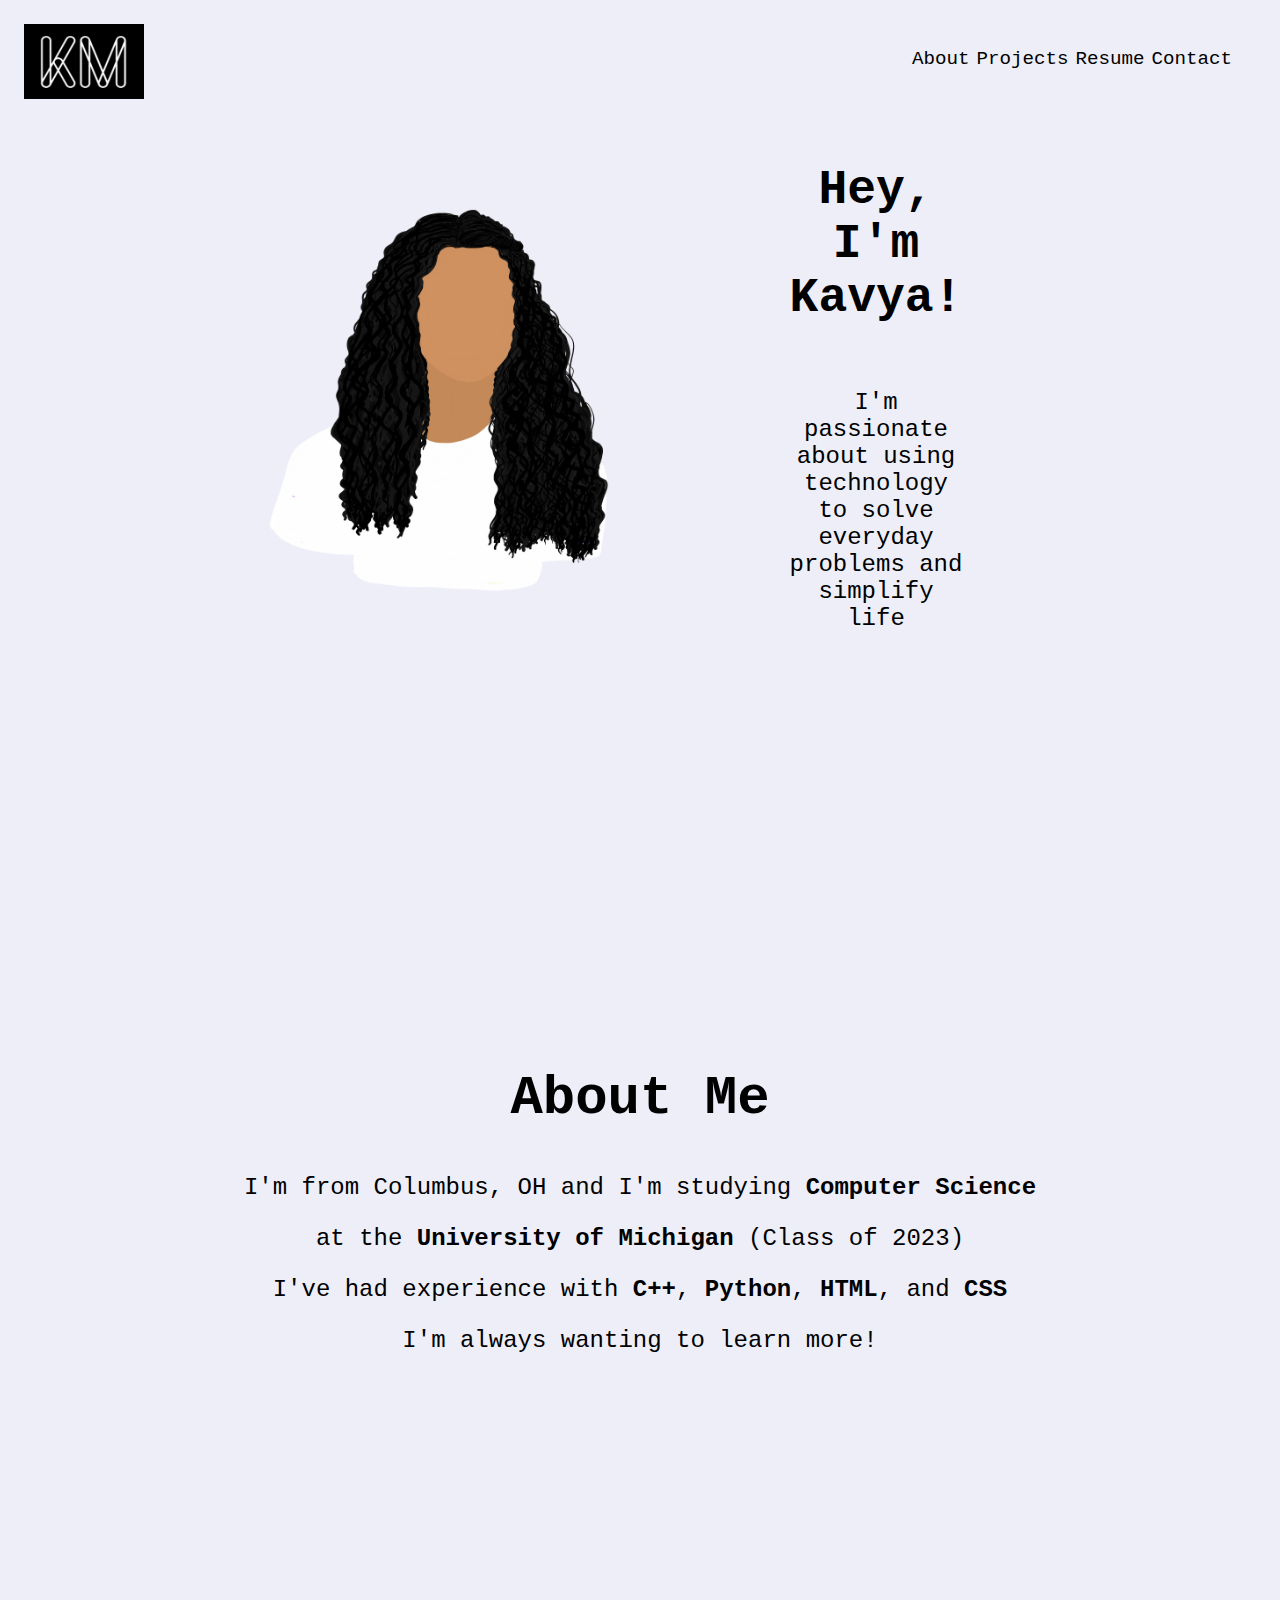
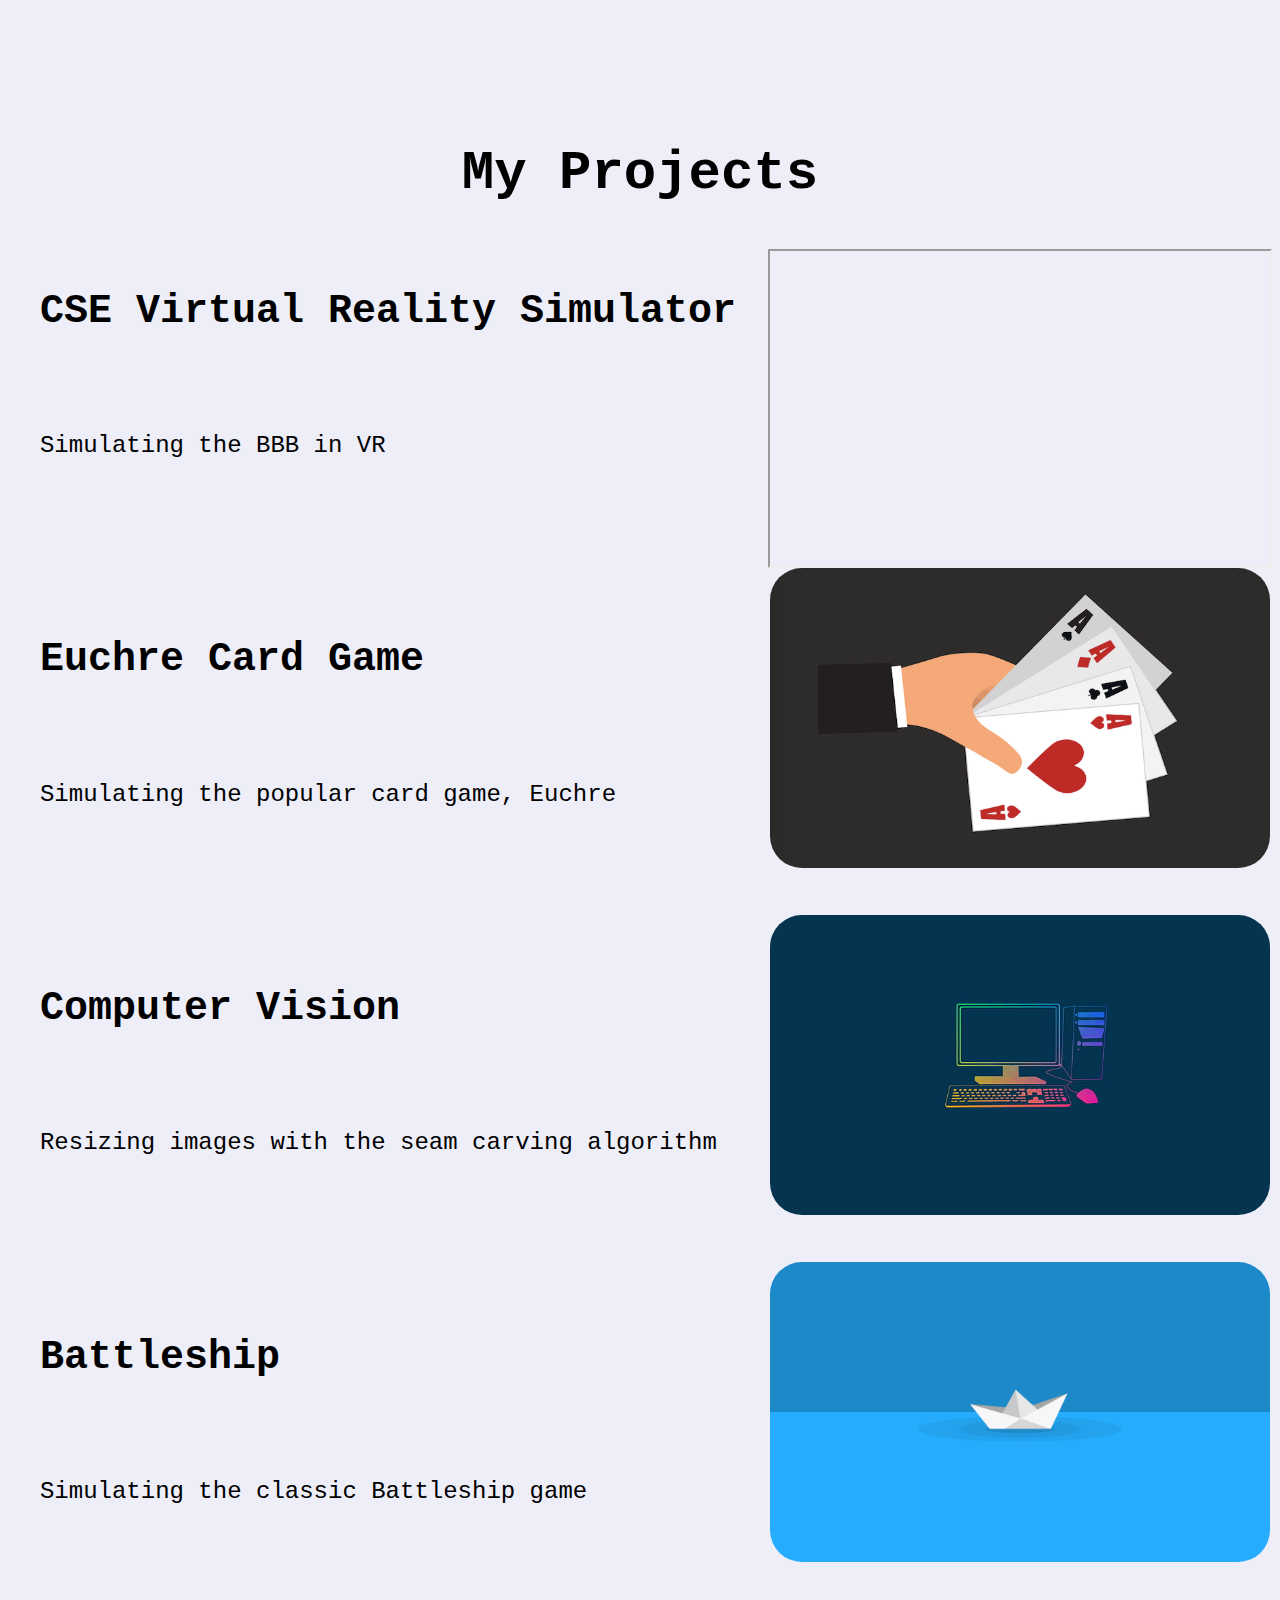
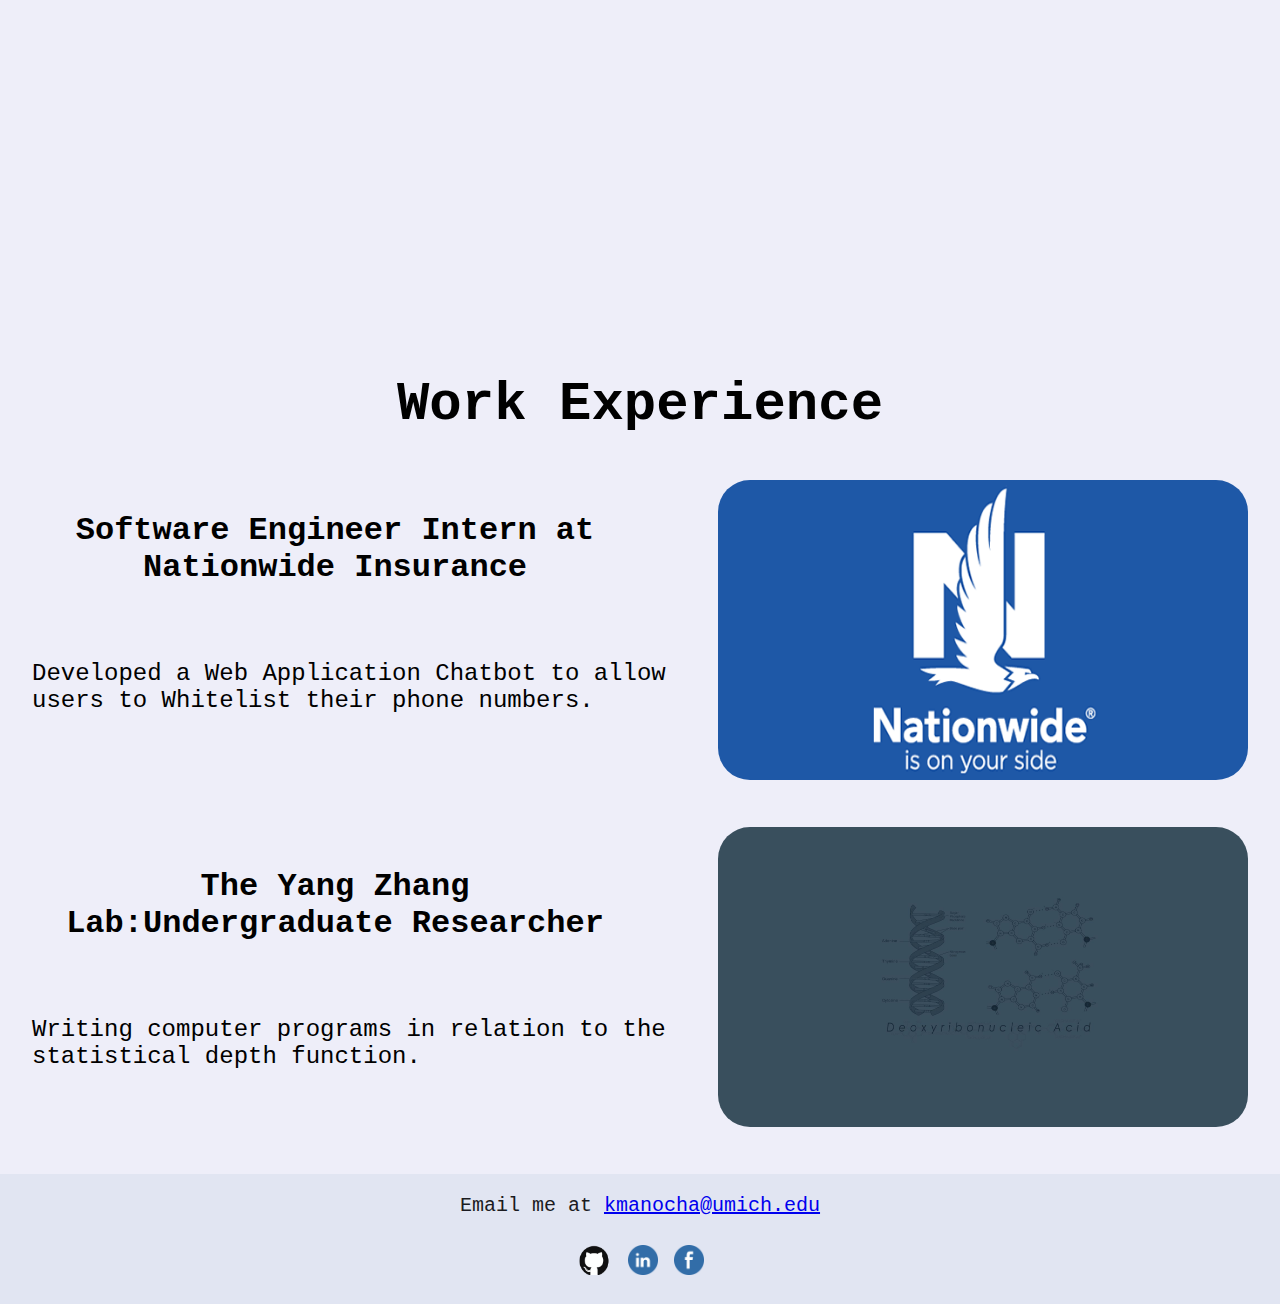
<file: newindex.html>
<!DOCTYPE html>
<html lang="en">

<head>
    <link rel="stylesheet" href="portfolio.css">
    <meta charset="UTF-8">
    <meta name="viewport" content="width=device-width, initial-scale=1.0">
    <title>Kavya's Portfolio</title>
</head>

<body>
    <div class="header">
        <img class="km-logo" src="logo.png" height="75" width="120"></p>
        <ul class="navbar">
            <li><a href="#bio"> About </a></li>
            <li><a href="#projects"> Projects </a></li>
            <li><a href="./Kavya_Manocha_Resume-final.docx" download="Kavya-Manocha-Resume"> Resume</a></li>
            <li><a href="#contact"> Contact </a></li>


        </ul>
    </div>

    <div class="hero-section">
        <div class="hero-image">
            <img src="km1.gif" height="450" width="600"></p>
        </div>
        <div class="hero-words">
            <h2 id="first-words"> Hey, I'm Kavya! </h2>
            <p class="second-words">I'm passionate about using technology to solve everyday problems and simplify life
            </p>
        </div>
    </div>

    <div class=bio-section>
        <div class=bio-header>
            <h2 id="bio">About Me</h2>
        </div>
        <div class="bio-bullets">
            <p> I'm from Columbus, OH and I'm studying <b>Computer Science</b></p>
            <p> at the <b> University of Michigan </b>(Class of 2023) </p>
            <p> I've had experience with <b>C++</b>, <b>Python</b>, <b>HTML</b>, and <b>CSS</b></p>
            <p> I'm always wanting to learn more!</p>
        </div>
    </div>

    <div class="projects-all">
        <div class="project-header">
            <h2 id="projects"> My Projects </h2>
        </div>
        <div class="project">
            <div class="project-text">
                <p class="project-subheaders"> CSE Virtual Reality Simulator</p>
                <p class="project-descriptions"> Simulating the BBB in VR </p>
                <p class="project-subheaders"> Euchre Card Game</p>
                <p class="project-descriptions"> Simulating the popular card game, Euchre </p>
                <p class="project-subheaders"> Computer Vision </p>
                <p class="project-descriptions"> Resizing images with the seam carving algorithm</p>
                <p class="project-subheaders"> Battleship </p>
                <p class="project-descriptions"> Simulating the classic Battleship game</p>
            </div>
            <div class="project-img">
                <iframe width="500" height="315" src="https://www.youtube.com/embed/ZkWQQqjHDbQ">
                </iframe>
                <a href=https://github.com/KavyaManocha>
                    <img class="shadow" src="manycards.png" height="300" width="500"></p>
                </a>
                <a href=https://github.com/KavyaManocha>
                    <img class="shadow" src="tech.jpg" height="300" width="500"></p>
                </a>
                <a href=https://github.com/KavyaManocha>
                    <img class="shadow" src="boat.jpg" height="300" width="500"></p>
                </a>
            </div>

        </div>
    </div>

    <div class="work-experience">
        <div class="work">
            <h2> Work Experience</h2>
        </div>
        <div class="work-all">
            <div class="work-text">
                <p class="work-subheaders"> Software Engineer Intern at Nationwide Insurance</p>
                <p class="work-description"> Developed a Web Application Chatbot to allow users to Whitelist their phone
                    numbers. </p>
                <p class="work-subheaders"> The Yang Zhang Lab:Undergraduate Researcher</p>
                <p class="work-description"> Writing computer programs in relation to
                    the statistical depth function.</p>
            </div>
            <div class="work-img">
                <a href=>
                    <img class="shadow" src="nationwide.png" height="300" width="530"></p>
                </a>
                <a href=https://zhanglab.ccmb.med.umich.edu>
                    <img class="shadow" src="bio.jpg" height="300" width="530"></p>
                </a>

            </div>




        </div>
    </div>
    <!-- Begin Mailchimp Signup Form -->



    </div>
    <a id="contact"></a>
    <div class="footer">

        <p class="footer-text">Email me at <a href="mailto:kmanocha@umich.edu">kmanocha@umich.edu</a></p>
        <div class="footer-logos">

            <a class="logo" href=https://github.com/KavyaManocha>
                <img src="ghtrans.png" height="30" width="35"></p>
            </a>
            <a class="logo-ld" href=https://www.linkedin.com/in/kavya-manocha-9883611b6 />
            <img src="ldtrans.png" height="30" width="30"></p>
            </a>
            <a class="logo-fb" href=https://www.facebook.com/kavya.manocha.7127>
                <img src="facebooktransparent.png" height="30" width="30"></p>
            </a>

        </div>

    </div>

</body>

</html>
</file>
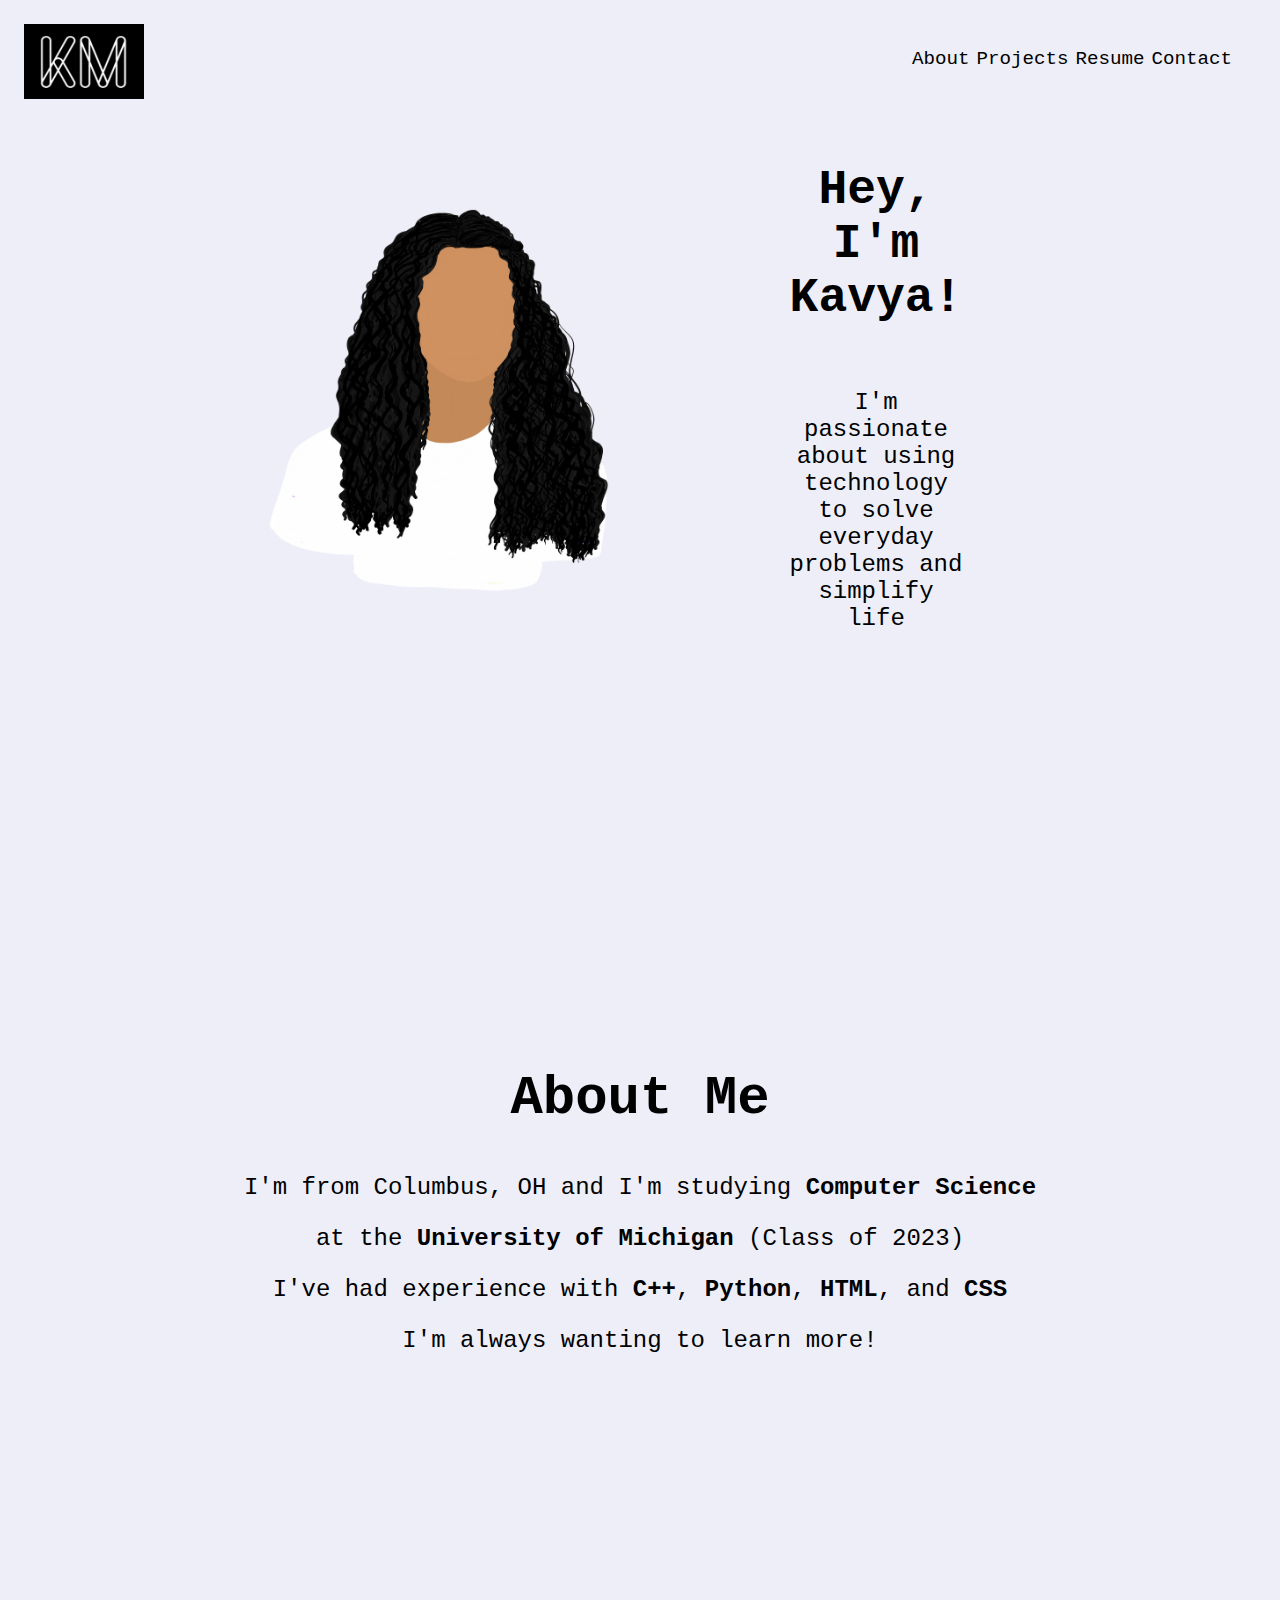
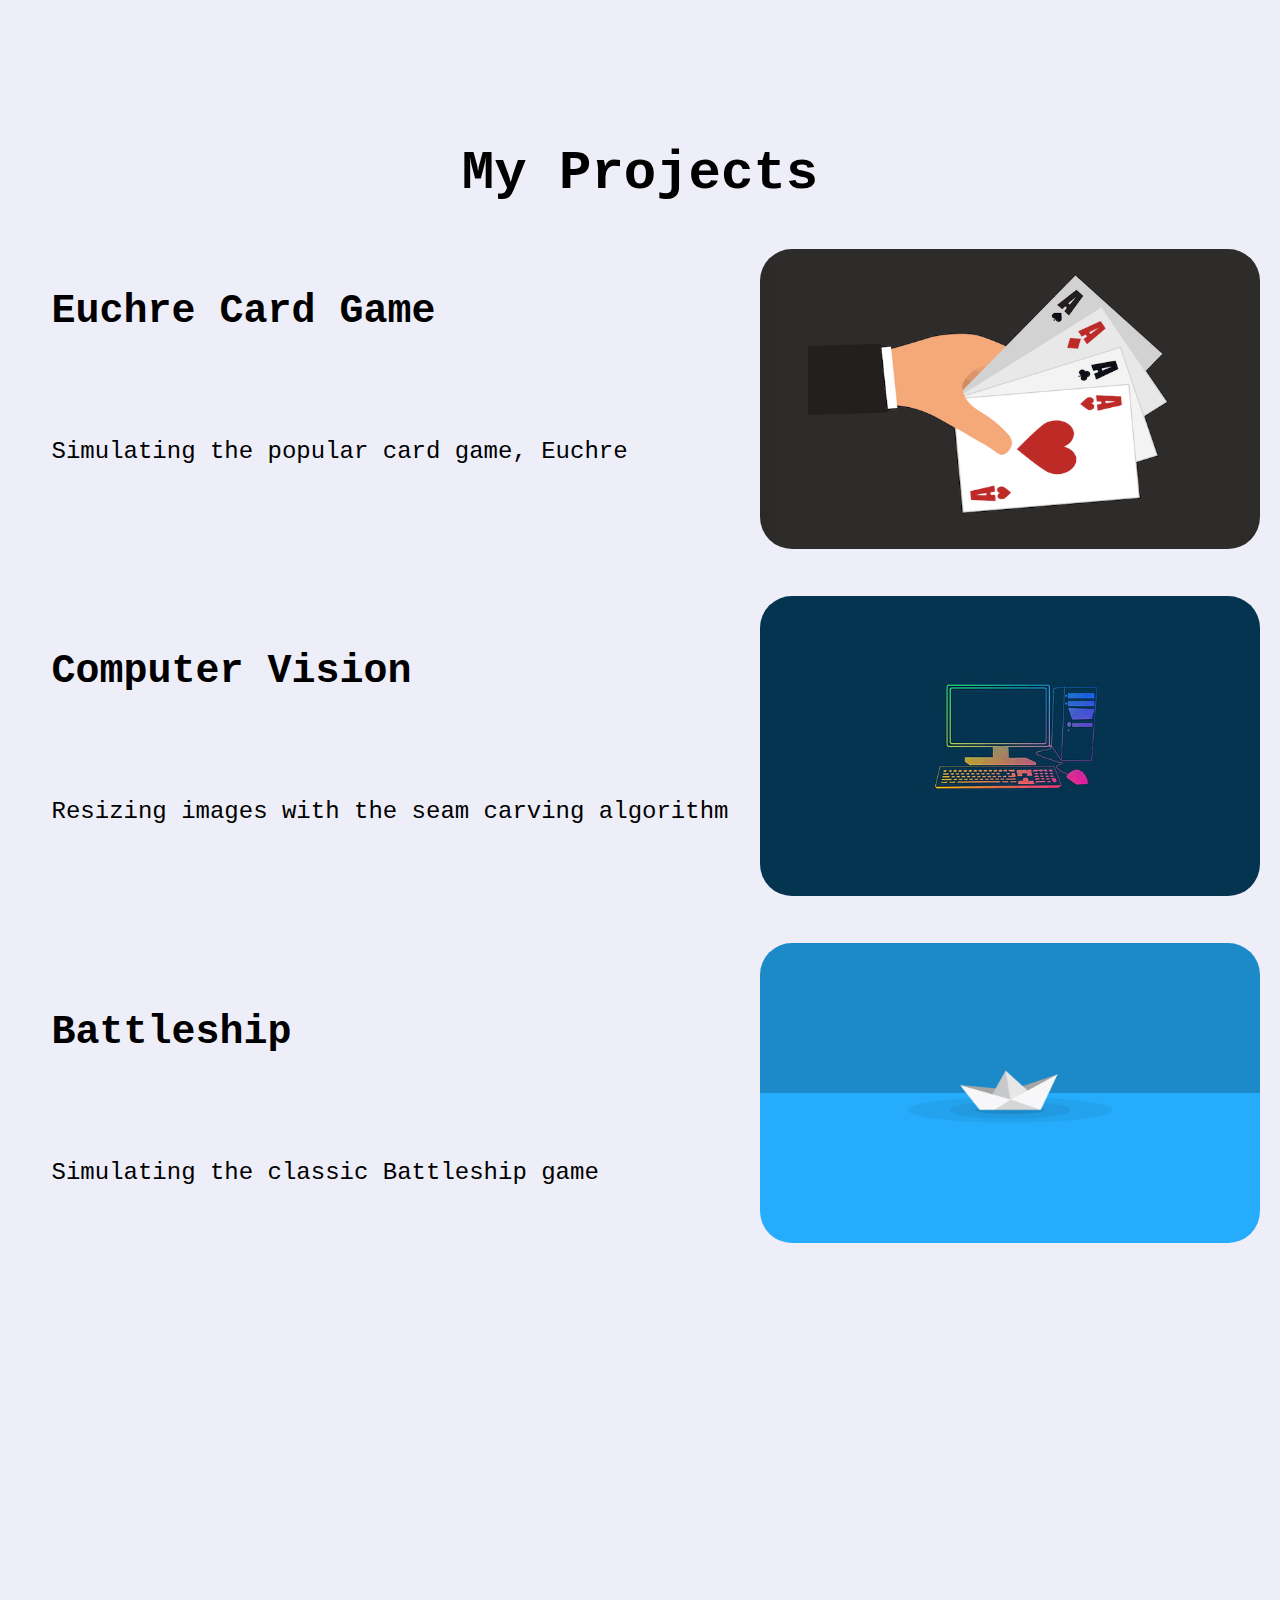
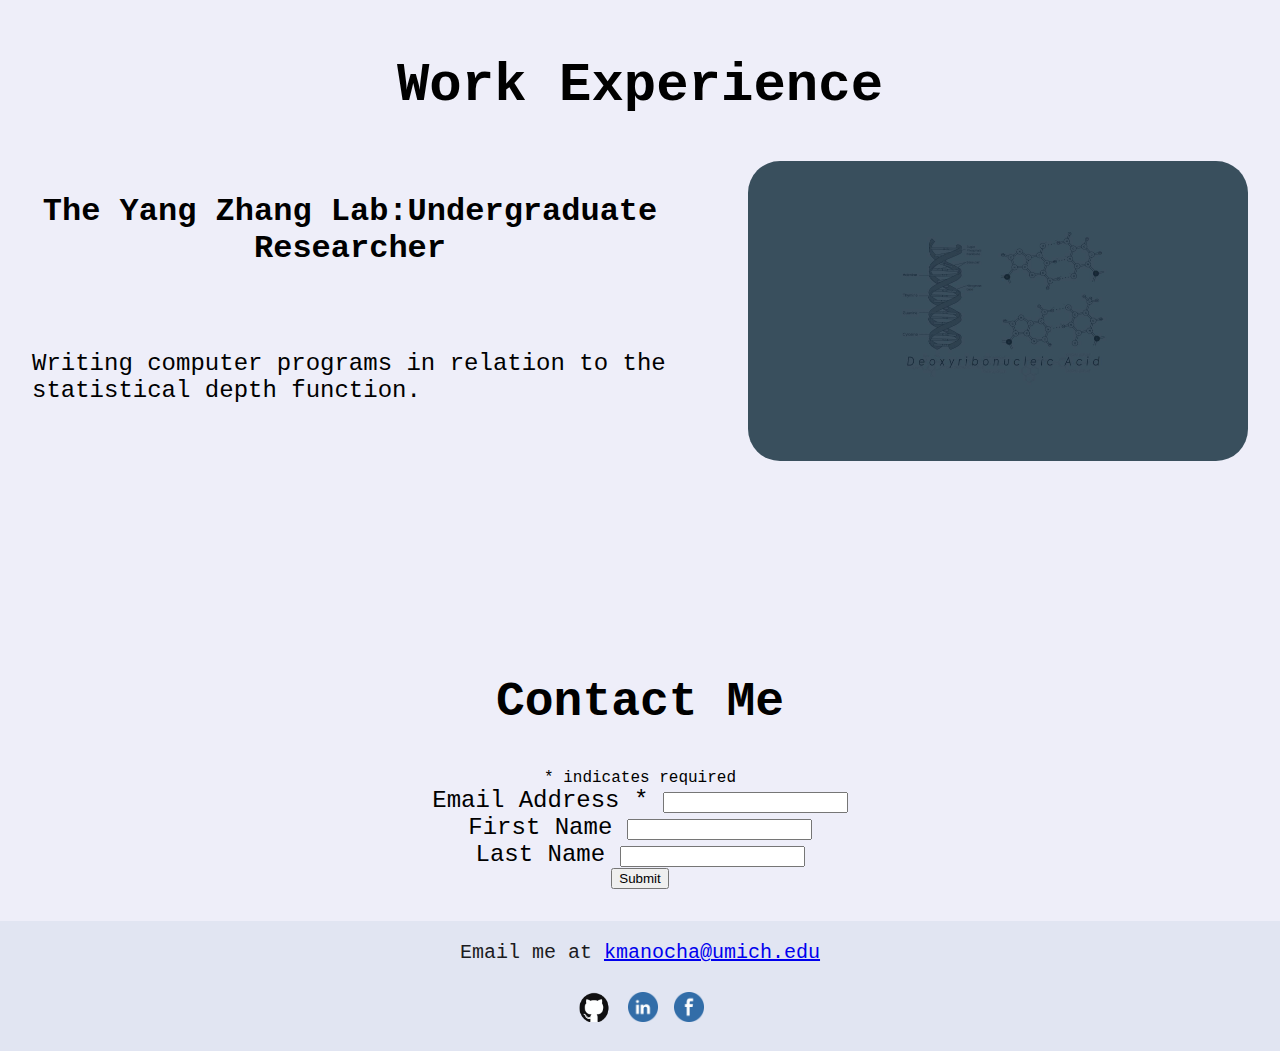
<file: portfolio.html>
<!DOCTYPE html>
<html lang="en">
<head>
    <link rel="stylesheet" href="portfolio.css">
    <meta charset="UTF-8">
    <meta name="viewport" content="width=device-width, initial-scale=1.0">
    <title>Kavya's Portfolio</title>
</head>
<body>
    <div class = "header">
        <img class = "km-logo" src = "logo.png" height="75" width="120"></p>
        <ul class = "navbar">
            <li><a href="#bio"> About </a></li>
            <li><a href="#projects"> Projects </a></li>
            <li><a href="./Kavya_Manocha_Resume-final.pdf" download = "Kavya-Manocha-Resume"> Resume</a></li>
            <li><a href="#contact"> Contact </a></li>
            
            
         </ul>
    </div>

    <div class = "hero-section">
        <div class = "hero-image">
            <img src= "km1.gif" height="450" width="600"></p>
        </div>
        <div class = "hero-words">
            <h2 id = "first-words" > Hey, I'm Kavya! </h2>
            <p class = "second-words">I'm passionate about using technology to solve everyday problems and simplify life </p>
        </div>
    </div>

    <div class = bio-section>
        <div class = bio-header> 
            <h2 id = "bio" >About Me</h2>
        </div>
        <div class = "bio-bullets">
            <p> I'm from Columbus, OH and I'm studying <b>Computer Science</b></p>
            <p> at the <b> University of Michigan </b>(Class of 2023) </p>
            <p> I've had experience with <b>C++</b>, <b>Python</b>, <b>HTML</b>, and <b>CSS</b></p>
            <p> I'm always wanting to learn more!</p>
        </div>
    </div>
    
    <div class = "projects-all">
        <div class = "project-header">
            <h2> My Projects</h2>
        </div>
        <div class = "project">
            <div class = "project-text">
                <p class = "project-subheaders"> Euchre Card Game</p>
                <p class = "project-descriptions" > Simulating the popular card game, Euchre </p>
                <p class = "project-subheaders" > Computer Vision </p>
                <p class = "project-descriptions"> Resizing images with the seam carving algorithm</p>
                <p class = "project-subheaders" > Battleship </p>
                <p class = "project-descriptions"> Simulating the classic Battleship game</p>
            </div>
            <div class = "project-img">
                <a href = https://github.com/KavyaManocha>
                    <img class = "shadow" src= "manycards.png" height="300" width="500"></p>
                </a>
                <a href = https://github.com/KavyaManocha>
                    <img class = "shadow" src= "tech.jpg" height="300" width="500"></p>
                </a>
                <a href = https://github.com/KavyaManocha>
                    <img class = "shadow" src= "boat.jpg" height="300" width="500"></p>
                </a>
            </div>
            
        </div>
    </div>

    <div class = "work-experience">
        <div class = "work">
            <h2> Work Experience</h2>
        </div>
        <div class = "work-all">
            <div class = "work-text">
                <p class = "work-subheaders"> The Yang Zhang Lab:Undergraduate Researcher</p>
                <p class = "work-description"> Writing computer programs in relation to 
                                            the statistical depth function.</p>
            </div>
            <div class = "work-img">
                <a href = https://zhanglab.ccmb.med.umich.edu>
                <img class = "shadow" src = "bio.jpg"  height="300" width="500"></p>
                </a>
            </div>
        </div>
    </div>
    <!-- Begin Mailchimp Signup Form -->

<div class = "mc_embed_signup">
    <form action="https://gmail.us2.list-manage.com/subscribe/post?u=27eae571a8df043092d5bb2a9&amp;id=fda6760727" method="post" id="mc-embedded-subscribe-form" name="mc-embedded-subscribe-form" class="validate" target="_blank" novalidate>
        <div id="mc_embed_signup_scroll">
        <h2 class = "survey-header" >Contact Me</h2>
    <div class="indicates-required"><span class="asterisk">*</span> indicates required</div>
    <div class="mc-field-group">
        <label for="mce-EMAIL">Email Address  <span class="asterisk">*</span>
    </label>
        <input type="email" value="" name="EMAIL" class="required email" id="mce-EMAIL">
    </div>
    <div class="mc-field-group">
        <label for="mce-FNAME">First Name </label>
        <input type="text" value="" name="FNAME" class="" id="mce-FNAME">
    </div>
    <div class="mc-field-group">
        <label for="mce-LNAME">Last Name </label>
        <input type="text" value="" name="LNAME" class="" id="mce-LNAME">
    </div>
    <div class="mc-field-group size1of2">
        
    </div>	<div id="mce-responses" class="clear">
            <div class="response" id="mce-error-response" style="display:none"></div>
            <div class="response" id="mce-success-response" style="display:none"></div>
        </div>    <!-- real people should not fill this in and expect good things - do not remove this or risk form bot signups-->
        <div style="position: absolute; left: -5000px;" aria-hidden="true"><input type="text" name="b_27eae571a8df043092d5bb2a9_fda6760727" tabindex="-1" value=""></div>
        <div class="clear"><input type="submit" value="Submit" name="subscribe" id="mc-embedded-subscribe" class="button"></div>
        </div>
    </form>
    </div>
    
    <!--End mc_embed_signup-->

    </div>
    <a id = "contact"></a>
    <div class= "footer">

        <p class = "footer-text">Email me at <a href="mailto:kmanocha@umich.edu">kmanocha@umich.edu</a></p>
    <div class = "footer-logos" >

        <a class = "logo" href = https://github.com/KavyaManocha >
            <img src= "ghtrans.png" height="30" width="35"></p>
        </a>
        <a class = "logo-ld" href = https://www.linkedin.com/in/kavya-manocha-9883611b6/ >
            <img src= "ldtrans.png" height="30" width="30"></p> 
        </a>
        <a class = "logo-fb" href = https://www.facebook.com/kavya.manocha.7127 >
            <img src = "facebooktransparent.png" height="30" width="30"></p>
        </a>
        
    </div>
            
      </div> 
      
</body>
</html>
</file>
<file: portfolio.css>
body{
  background-color:#e1e5f2;
  background-color: #eef5fb;
  background-color: #C6DDF0;
  background-color: #E5D0CC;
  background-color: #eeeef9;
  margin: 0rem;

}
.km-logo{
  background-size: cover;

}

.header {
  display: flex;
  justify-content: space-between;
  margin: 1.5rem;
}
.footer {
  width: 100%;
  left: 0;
  bottom: 0;
  background-color:#E1E5F2; 
  text-align: center;
  font-family: "Courier New", Courier, "Lucida Sans Typewriter";
  justify-content: center;
  margin-bottom: -10rem;
  display: flex;
  flex-direction: column;
  background-size: 100%;
  color: #1b1b21;
  
}

.navbar {
  display: flex;
  justify-content: space-evenly;
  justify-content: space-between;
  align-content: flex-end;
  list-style-type: none;
  width: 20rem;
  margin: 2rem;
  padding: 0rem;
  border: 2rem;
  font-size: 100%;
  font-family: "Courier New", Courier, "Lucida Sans Typewriter";
  font-size: 120%;
  text-align: center;
  margin: 1.5rem;
}
li a {
  display:inline-block;
  display: flex;
  justify-content: flex-end;
  color: #000000;
  text-decoration: none; 
}
.hero-section {
  display: flex;
  align-items: center;
  justify-content: center;
  

}
.hero-image{
  display: flex;
  flex-direction: column;
  margin-left: 12rem;
 
  

}

.hero-words {
  display: flex;
  flex-direction: column;
  color: #000000;
  font-family: "Courier New", Courier, "Lucida Sans Typewriter";
  text-align: center;
  padding-right: 20rem;
  padding-left: 0rem;
}

#first-words{
  font-size: 3rem;
  color:#000000;
  display:flex;
  justify-content: center;
}

.second-words{
 overflow-wrap: break-word;
 padding-bottom: 3rem;
 font-size: 1.5rem;
}
.bio-section{
  font-family: "Courier New", Courier, "Lucida Sans Typewriter";
  padding-top: 20rem;
  text-align: center;
  font-size: 1.5rem;
}
.bio-header{
  font-size: 2.25rem;
  text-align: center;
}

.projects-all {
  text-align: center; 
  font-family: "Courier New", Courier, "Lucida Sans Typewriter";
  font-size: 2.25rem;
  padding-top: 20rem;
  column-gap: 20px;
  justify-content: space-between;
}

.project {
  display: flex;
  justify-content: center;
  display: inline-flex;
  
}
.project-img{
 display: flex;
 flex-direction: column;
 padding-left: 2rem;
}

.project-text{
  display: flex;
  flex-direction: column;
  justify-content: space-between;

}
.project-subheaders{
  display: flex;
  justify-content: left;
  padding-left: 2rem;
  font-size: 2.5rem;
  flex-direction: row;
  font-weight: 800;
  

}
.project-descriptions{
  display: flex;
  font-size: 1.5rem;
  text-align: left;
  padding-left: 2rem;
  padding-bottom: 5rem;
  
}

.shadow {
  transition: box-shadow .2s;
  border-radius:.5px;
  background: 0rem;
  transition: box-shadow 0.3s ease-in-out;
  display: inline-block;
  border-radius: 2rem;

}
.shadow:hover {
  box-shadow: 0rem 0rem 4rem rgba(0, 0, 0, 0.3); 
}

.work-experience{
  text-align: center; 
  font-family: "Courier New", Courier, "Lucida Sans Typewriter";
  font-size: 2.25rem;
  padding-top: 20rem;
  column-gap: 20px;
  justify-content: space-between;
}

.work-text{
  display: flex;
  flex-direction: column;
  justify-content: space-between;
}
.work-subheaders{
  display: flex;
  justify-content: left;
  padding-left: 2rem;
  font-size: 2rem;
  flex-direction: row;
  font-weight: 800;
  overflow-wrap: break-word;
  padding-right: 5rem;
 
}
.work-img{
  display: flex;
  flex-direction: column;
  padding-right: 2rem;
}
.work-all{
  display: flex;
  justify-content: center;
  display: inline-flex;
}
.work-description{
  display: flex;
  font-size: 1.5rem;
  text-align: left;
  padding-left: 2rem;
  padding-bottom: 5rem;
}

.mc_embed_signup{
  text-align: center; 
  font-family: "Courier New", Courier, "Lucida Sans Typewriter";
  padding-bottom: 2rem;
  padding-top: 8rem;
}
.indicates-required{
  font-size: 1rem;
}
.mc-field-group{
  
  font-size: 1.5rem;
}
.survey-header{
  
  font-size: 3rem;
}

.footer-text{
  font-size: 1.25rem;
}
.footer-logos {
  display:flex;
  justify-content: center;
  align-items: center;
}
.logo {
  padding: .5rem;
}
.logo-ld {
  padding: .5rem;
}
.logo-fb {
  padding: .5rem;
}

@media only screen and (max-width: 800px) {
  img{
    max-width: 100%;
    height: auto;

  }
  html{
    font-size: 70%;
  }
}
@media only screen and (max-width: 600px) {
  img{
    max-width: 100%;
    height: auto;
   
  }
  html{
   
    height: auto;
  }
}

@media only screen and (max-width: 300px) {

}


/*to make the home, contact etc link to a diff part of the page:
use a href with an id tag 
a href = Name_of_id_class */
</file>
